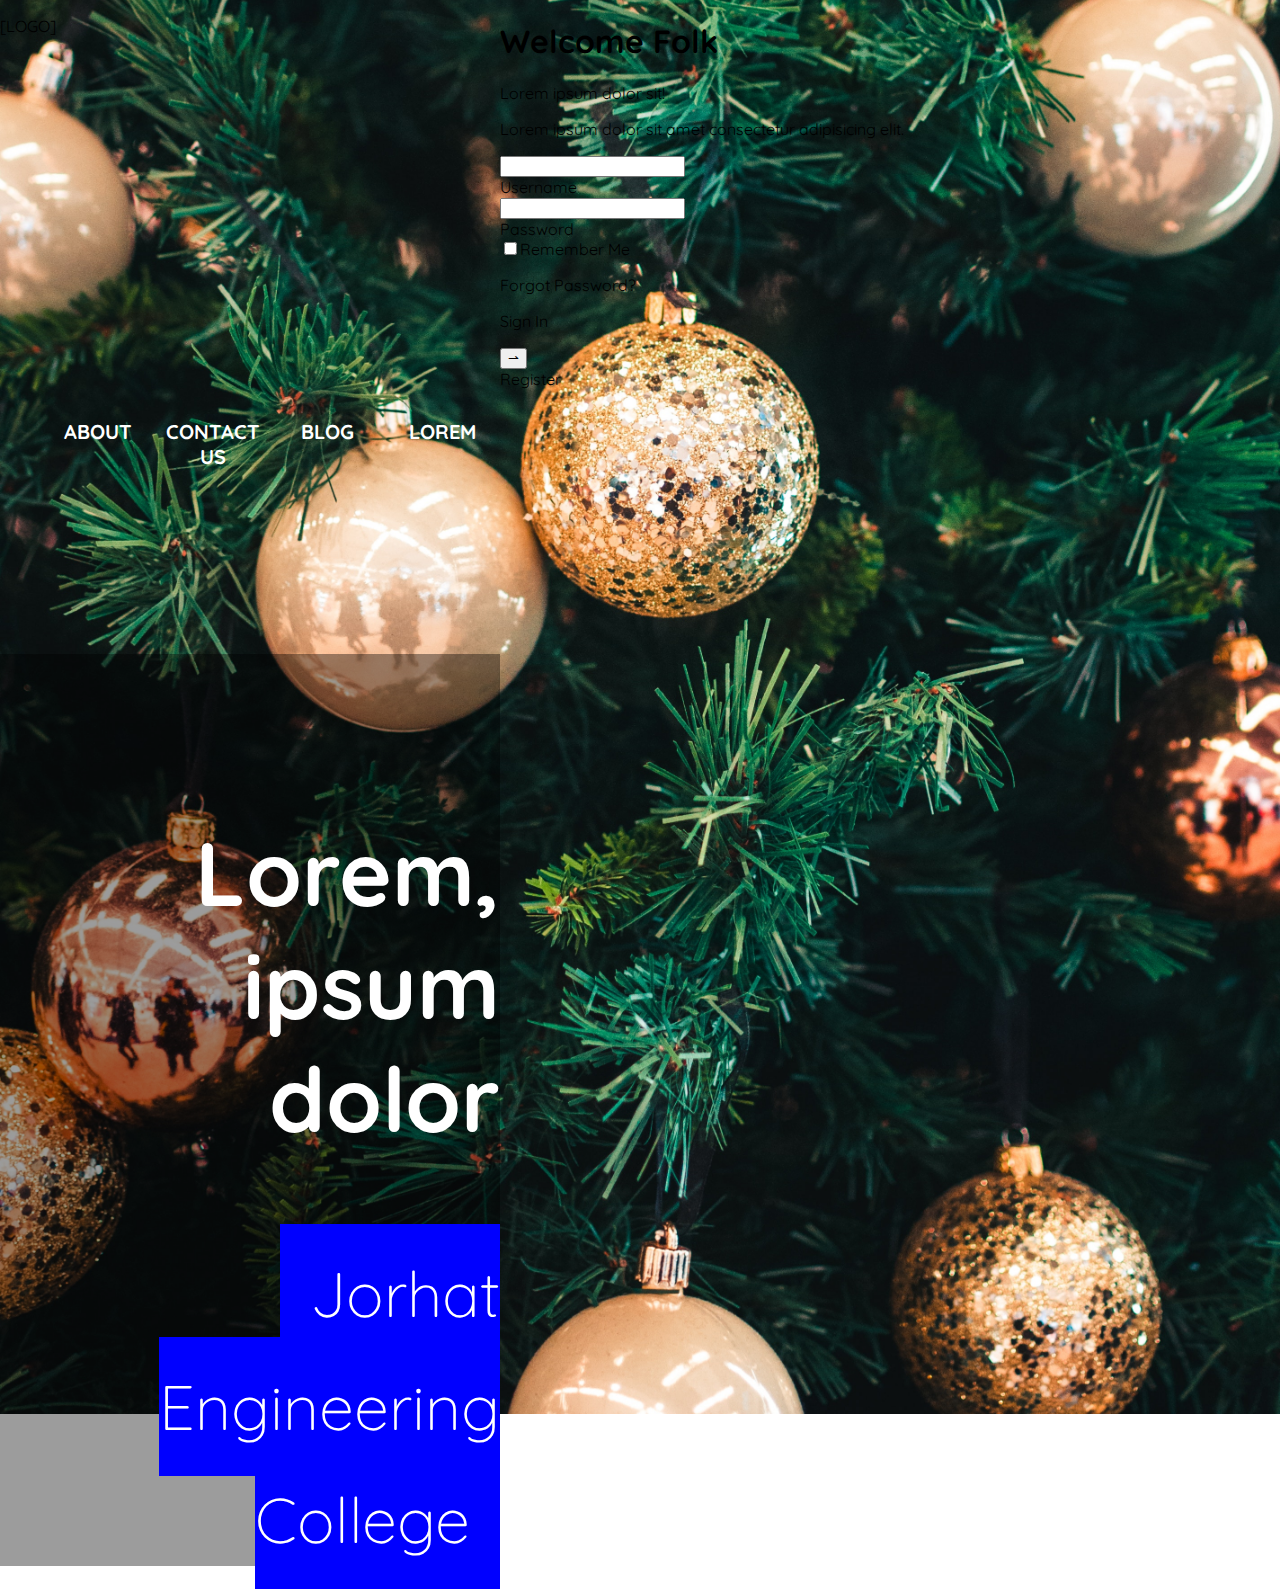
<file: index.html>
<!DOCTYPE html>
<html lang="en">

<head>
    <meta charset="UTF-8">
    <meta name="viewport" content="width=device-width, initial-scale=1.0">
    <meta http-equiv="X-UA-Compatible" content="ie=edge">
    <link rel="stylesheet" href="./assets/style.css">
    <title>Document</title>
</head>

<body class="cover-in">
    <!-- main container -->
    <div class="wrapper">
        <div class="logo">
            <p>[LOGO]</p>
        </div>
        <!-- login form block -->
        <div class="main fade-in">
            <!-- from welcome to the buttons -->
            <div class="form-area">

                <div class="welcome">

                    <h1> <span class="first">Welcome </span>Folk</h1>
                    <p class="description">Lorem ipsum dolor sit!</p>
                    <p>Lorem ipsum dolor sit amet consectetur adipisicing elit.</p>

                </div>

                <div class="real-form">

                    <!-- <h2>LOGIN</h2> -->

                    <!-- html form starts here -->
                    <form name="login" action="" method="" target="">
                        
                        <!-- animated input box -->
                        <div class="group top">
                            <input class="text-area" type="text" name="username" required>
                            <div class="line"></div>
                            <label>Username</label>
                        </div>

                        <!-- animated input box -->
                        <div class="group top bottom">
                            <input class="text-area" type="password" name="password" required>
                            <div class="line"></div>
                            <label>Password</label>
                        </div>

                        <!-- remember me and forgot password -->
                        <div class="block">
                            <div>
                                <input class="check" type="checkbox"><label>Remember Me</label>
                            </div>
                            <div>
                                <p><a href="#">Forgot Password?</a></p>
                            </div>
                        </div>

                        <!-- login and register button -->
                        <div class="buttons">
                            <div class="sign">
                                <p>Sign In</p>
                                <input class="submitbutton" type="submit" value="&#8640;"">
                            </div>
                            <div class="different">
                                <a href="register.html">Register</a>
                             </div>
                        </div>

                    </form>
                    <!-- html form ends here -->

                </div> <!-- loginform ends here -->

            </div> <!-- loginarea ends here -->

        </div> <!-- login ends here -->

        <!-- right block: contains nav bar and headlines -->
        <div class="show">

            <nav class="fade-in"> <!-- fade-in for animation -->
                <ul>
                    <li><a href="#">ABOUT</a></li>
                    <li><a href="#">CONTACT US</a href="#"></li>
                    <li><a href="#">BLOG</a href="#"></li>
                    <li><a href="#">LOREM</a href="#"></li>
                </ul>
            </nav>
            <!--[class:new] headline: social platform for JEC -->
            <div class="new fade-in"> <!-- fade-in for animation -->
                <p class="fade-in">Lorem, ipsum dolor</p>
                <span>Jorhat Engineering College</span>
            </div>

        </div> <!-- show ends here -->

    </div> <!-- wrapper ends here -->

</body>

</html>
</file>
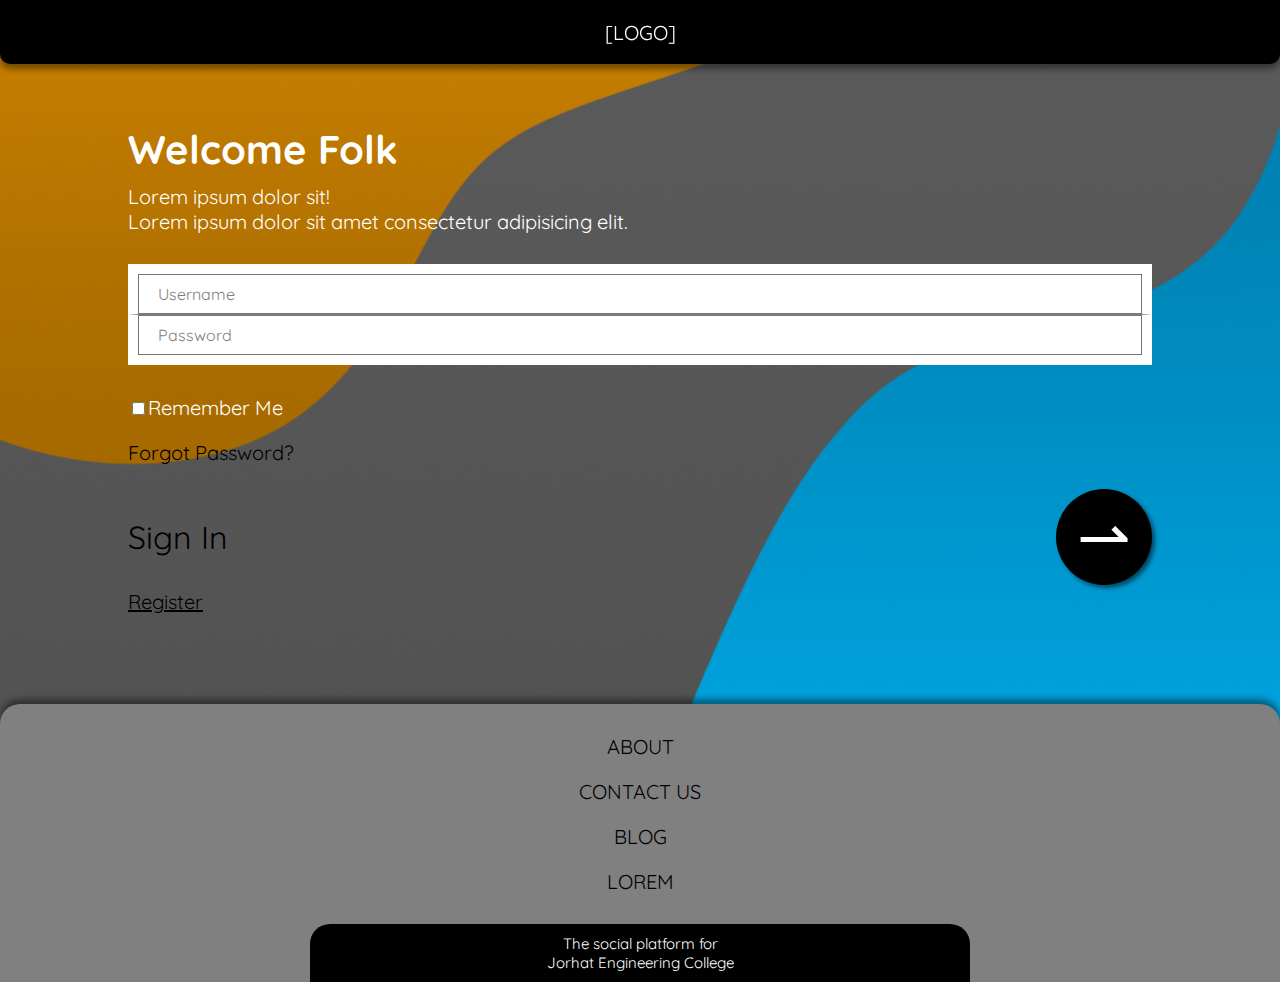
<file: landing/index.html>
<!DOCTYPE html>
<html lang="en">

<head>
    <meta charset="UTF-8">
    <meta name="viewport" content="width=device-width, initial-scale=1.0">
    <meta http-equiv="X-UA-Compatible" content="ie=edge">
    <link rel="stylesheet" href="./assets/style.css">
    <title>Document</title>
</head>

<body class="cover-in">
    <!-- main container -->
    <div class="wrapper">
        <div class="logo">
            <p>[LOGO]</p>
        </div>
        <!-- login form block -->
        <div class="main fade-in">
            <!-- from welcome to the buttons -->
            <div class="form-area">

                <div class="welcome">

                    <h1> <span class="first">Welcome </span>Folk</h1>
                    <p class="description">Lorem ipsum dolor sit!</p>
                    <p>Lorem ipsum dolor sit amet consectetur adipisicing elit.</p>

                </div>

                <div class="real-form">

                    <!-- <h2>LOGIN</h2> -->

                    <!-- html form starts here -->
                    <form name="login" action="" method="" target="">
                        
                        <!-- animated input box -->
                        <div class="group top">
                            <input class="userandpass" type="text" name="username" required>
                            <div class="line"></div>
                            <label>Username</label>
                        </div>

                        <!-- animated input box -->
                        <div class="group bottom">
                            <input class="userandpass" type="password" name="password" required>
                            <div class="line"></div>
                            <label>Password</label>
                        </div>

                        <!-- remember me and forgot password -->
                        <div class="block">
                            <div>
                                <input class="check" type="checkbox"><label>Remember Me</label>
                            </div>
                            <div>
                                <p><a href="#">Forgot Password?</a></p>
                            </div>
                        </div>

                        <!-- login and register button -->
                        <div class="buttons">
                            <div class="sign">
                                <p>Sign In</p>
                                <input class="submitbutton" type="submit" value="&#8640;"">
                            </div>
                            <div class="different">
                                <a href="register.html">Register</a>
                             </div>
                        </div>

                    </form>
                    <!-- html form ends here -->

                </div> <!-- loginform ends here -->

            </div> <!-- loginarea ends here -->

        </div> <!-- login ends here -->

        <!-- right block: contains nav bar and headlines -->
        <div class="show">

            <nav class="fade-in"> <!-- fade-in for animation -->
                <ul>
                    <li><a href="#">ABOUT</a></li>
                    <li><a href="#">CONTACT US</a href="#"></li>
                    <li><a href="#">BLOG</a href="#"></li>
                    <li><a href="#">LOREM</a href="#"></li>
                </ul>
            </nav>
            <!--[class:new] headline: social platform for JEC -->
            <div class="new fade-in"> <!-- fade-in for animation -->
                <p class="fade-in">The social platform for</p>
                <span>Jorhat Engineering College</span>
            </div>

        </div> <!-- show ends here -->

    </div> <!-- wrapper ends here -->

</body>

</html>
</file>
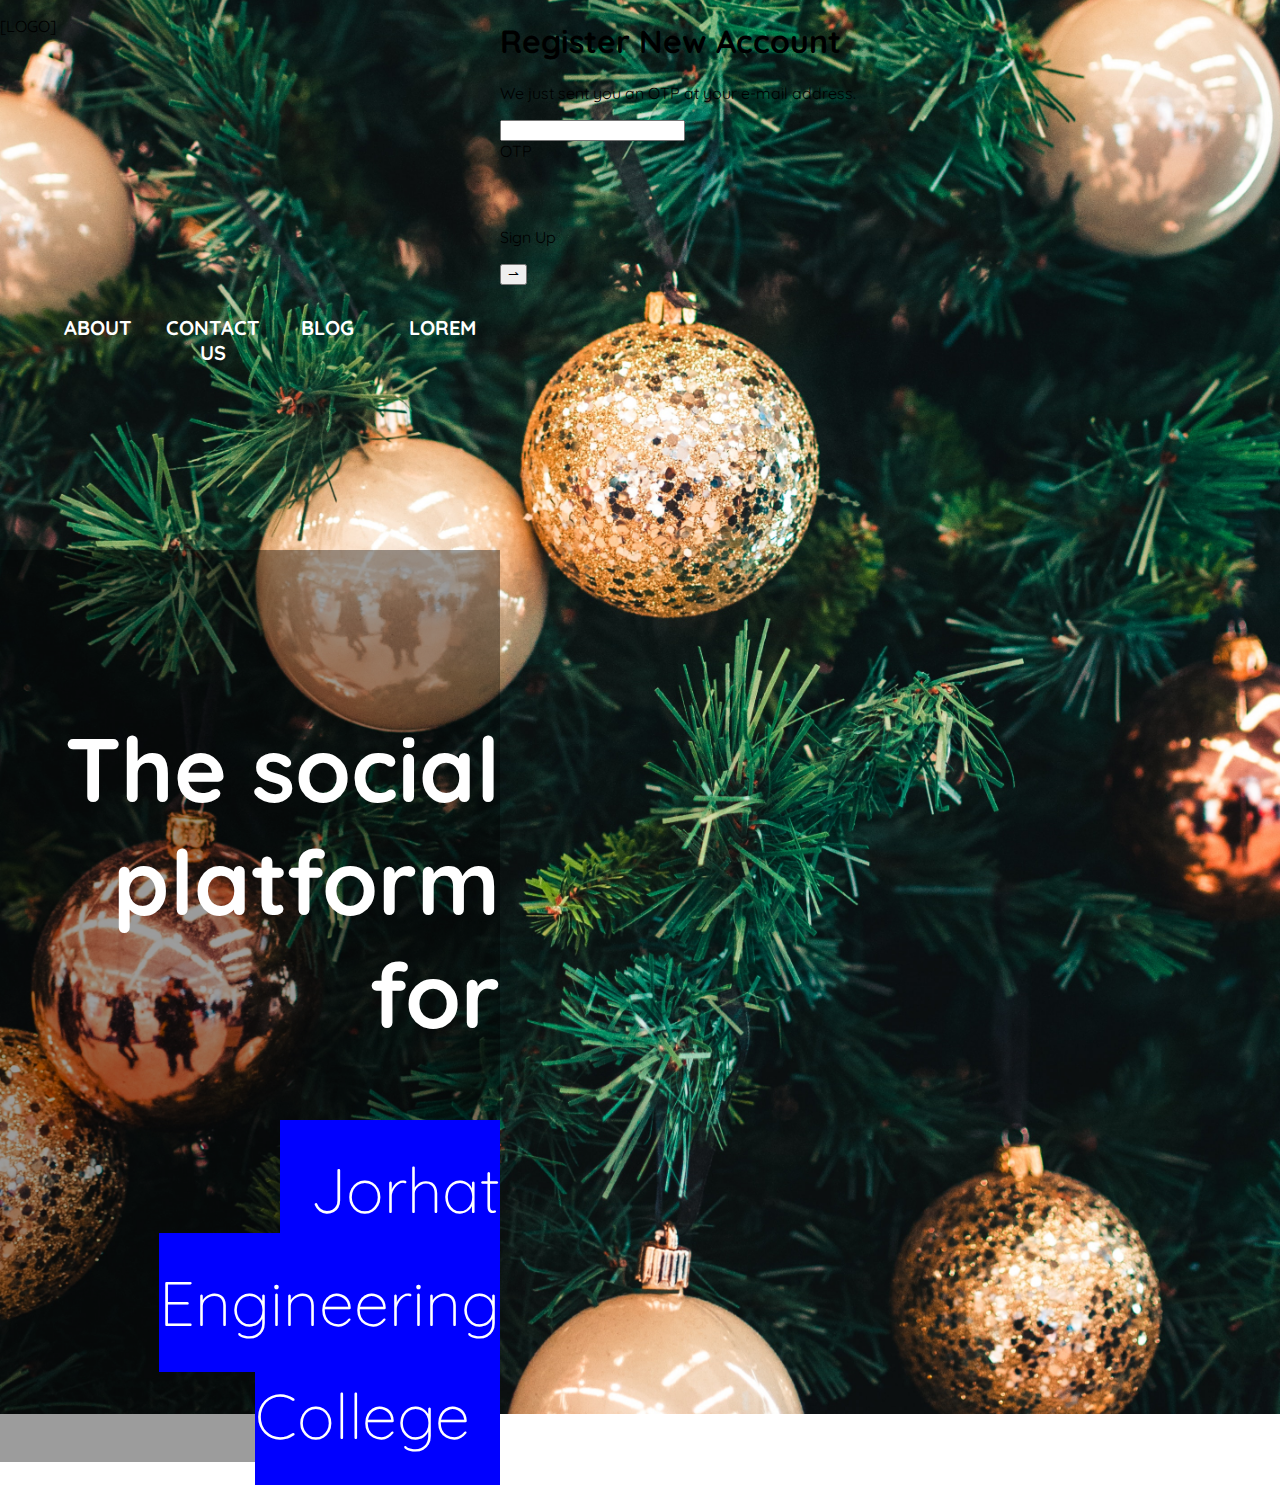
<file: otp.html>
<!DOCTYPE html>
<html lang="en">

<head>
    <meta charset="UTF-8">
    <meta name="viewport" content="width=device-width, initial-scale=1.0">
    <meta http-equiv="X-UA-Compatible" content="ie=edge">
    <link rel="stylesheet" href="./assets/style.css">
    <title>Document</title>
</head>

<body class="cover-up">
    <!-- main container -->
    <div class="wrapper">
        <div class="logo">
            <p>[LOGO]</p>
        </div>
        <!-- login form block -->
        <div class="main fade-in">
            <!-- from welcome to the buttons -->
            <div class="form-area">

                <div class="welcome">

                    <h1> <span class="first">Register </span>New Account</h1>
                    <p class="description">We just sent you an OTP at your e-mail address.</p>

                </div>

                <div class="real-form">

                    <!-- <h2>LOGIN</h2> -->

                    <!-- html form starts here -->
                    <form name="otp" action="" method="" target="">
                        
                        <!-- animated input box -->
                        <div class="group top bottom">
                            <input class="text-area" type="text" name="otp" required>
                            <div class="line"></div>
                            <label>OTP</label>
                        </div>

                        <div style="height: 50px;">
                        </div>

                        <!-- login and register button -->
                        <div class="buttons">
                            <div class="sign">
                                <p>Sign Up</p>
                                <input class="submitbutton" type="submit" value="&#8640;">
                            </div>
                        </div>

                    </form>
                    <!-- html form ends here -->

                </div> <!-- loginform ends here -->

            </div> <!-- loginarea ends here -->

        </div> <!-- login ends here -->

        <!-- right block: contains nav bar and headlines -->
        <div class="show">

            <nav class="fade-in"> <!-- fade-in for animation -->
                <ul>
                    <li><a href="#">ABOUT</a></li>
                    <li><a href="#">CONTACT US</a href="#"></li>
                    <li><a href="#">BLOG</a href="#"></li>
                    <li><a href="#">LOREM</a href="#"></li>
                </ul>
            </nav>
            <!--[class:new] headline: social platform for JEC -->
            <div class="new fade-in"> <!-- fade-in for animation -->
                <p class="fade-in">The social platform for</p>
                <span>Jorhat Engineering College</span>
            </div>

        </div> <!-- show ends here -->

    </div> <!-- wrapper ends here -->

</body>

</html>
</file>
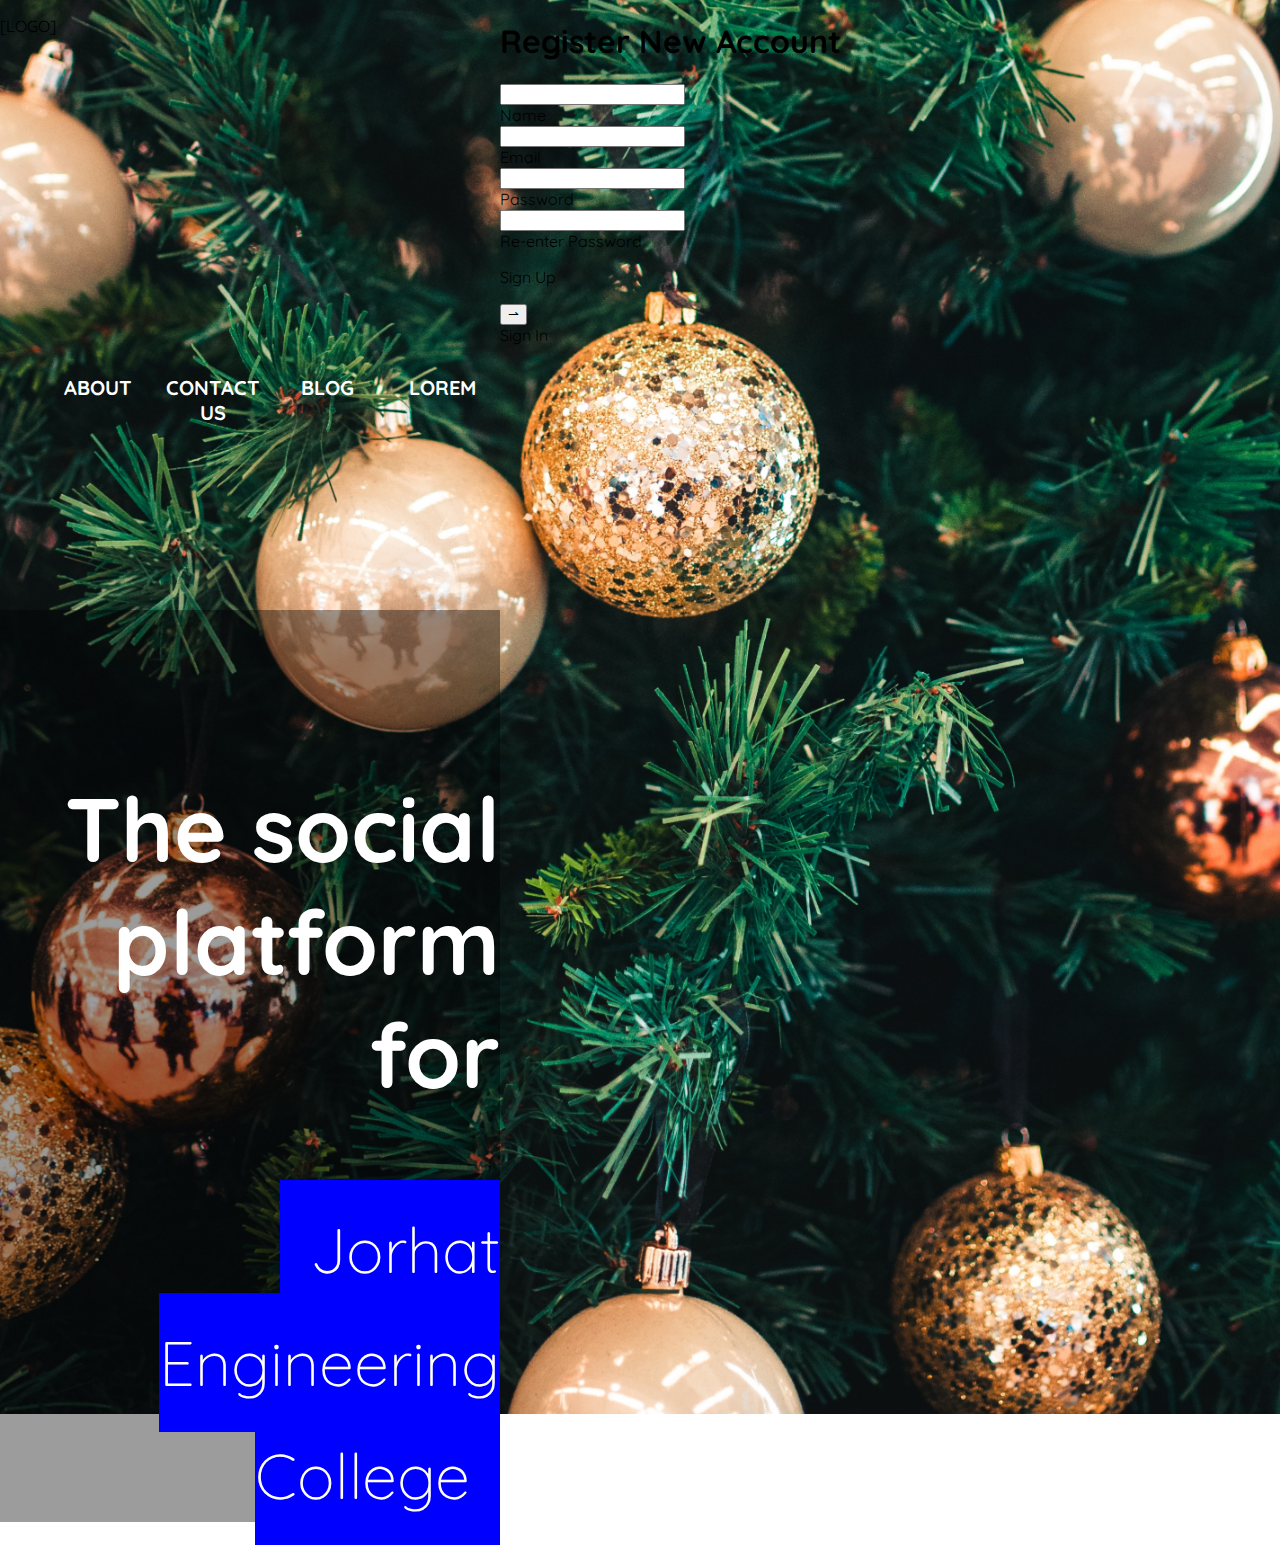
<file: register.html>
<!DOCTYPE html>
<html lang="en">

<head>
    <meta charset="UTF-8">
    <meta name="viewport" content="width=device-width, initial-scale=1.0">
    <meta http-equiv="X-UA-Compatible" content="ie=edge">
    <link rel="stylesheet" href="./assets/style.css">
    <title>Document</title>
</head>

<body class="cover-up">
    <!-- main container -->
    <div class="wrapper">
        <div class="logo">
            <p>[LOGO]</p>
        </div>
        <!-- login form block -->
        <div class="main fade-in">
            <!-- from welcome to the buttons -->
            <div class="form-area">

                <div class="welcome">

                    <h1> <span class="first">Register </span>New Account</h1>

                </div>

                <div class="real-form">

                    <!-- <h2>LOGIN</h2> -->

                    <!-- html form starts here -->
                    <form name="register" action="" method="" target="">
                        
                        <!-- animated input box -->
                        <div class="group top">
                            <input class="text-area" type="text" name="name" required>
                            <div class="line"></div>
                            <label>Name</label>
                        </div>

                        <!-- animated input box -->
                        <div class="group top">
                            <input class="text-area" type="text" name="Email" required>
                            <div class="line"></div>
                            <label>Email</label>
                        </div>

                         <!-- animated input box -->
                         <div class="group top">
                            <input class="text-area" type="password" name="password" required autocomplete="off">
                            <div class="line"></div>
                            <label>Password</label>
                        </div>

                         <!-- animated input box -->
                         <div class="group top bottom bottom-up-only">
                            <input class="text-area" type="password" name="password" required autocomplete="off">
                            <div class="line"></div>
                            <label>Re-enter Password</label>
                        </div>

                        <!-- login and register button -->
                        <div class="buttons">
                            <div class="sign">
                                <p>Sign Up</p>
                                <input class="submitbutton" type="submit" value="&#8640;" onclick="window.location='otp.html';">
                            </div>
                            <div class="diffenrent">
                                <a href="index.html">Sign In</a>
                            </div>
                        </div>

                    </form>
                    <!-- html form ends here -->

                </div> <!-- loginform ends here -->

            </div> <!-- loginarea ends here -->

        </div> <!-- login ends here -->

        <!-- right block: contains nav bar and headlines -->
        <div class="show">

            <nav class="fade-in"> <!-- fade-in for animation -->
                <ul>
                    <li><a href="#">ABOUT</a></li>
                    <li><a href="#">CONTACT US</a href="#"></li>
                    <li><a href="#">BLOG</a href="#"></li>
                    <li><a href="#">LOREM</a href="#"></li>
                </ul>
            </nav>
            <!--[class:new] headline: social platform for JEC -->
            <div class="new fade-in"> <!-- fade-in for animation -->
                <p class="fade-in">The social platform for</p>
                <span>Jorhat Engineering College</span>
            </div>

        </div> <!-- show ends here -->

    </div> <!-- wrapper ends here -->

</body>

</html>
</file>
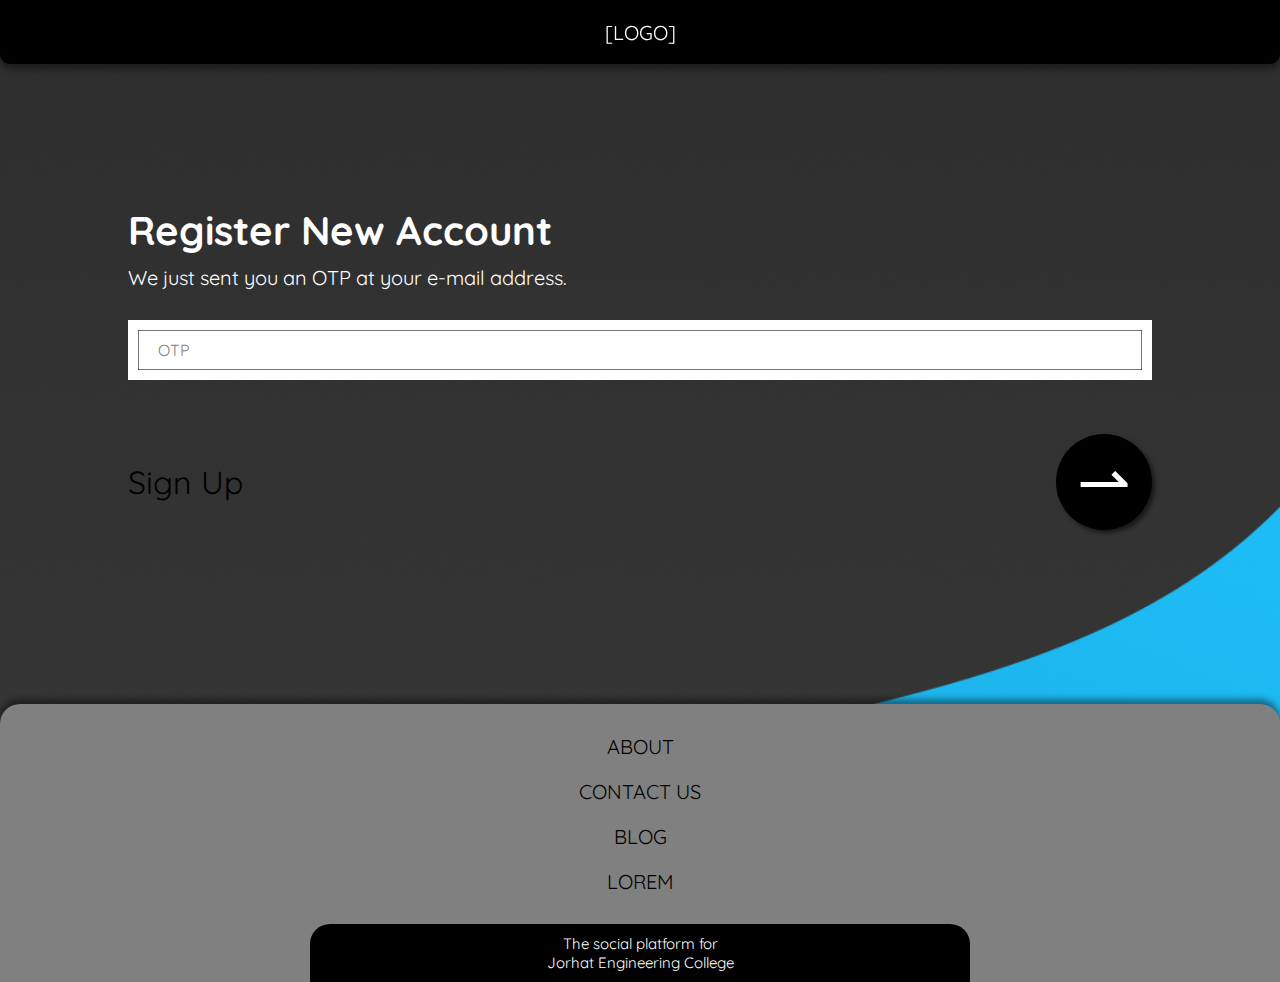
<file: landing/otp.html>
<!DOCTYPE html>
<html lang="en">

<head>
    <meta charset="UTF-8">
    <meta name="viewport" content="width=device-width, initial-scale=1.0">
    <meta http-equiv="X-UA-Compatible" content="ie=edge">
    <link rel="stylesheet" href="./assets/style.css">
    <title>Document</title>
</head>

<body class="cover-up">
    <!-- main container -->
    <div class="wrapper">
        <div class="logo">
            <p>[LOGO]</p>
        </div>
        <!-- login form block -->
        <div class="main fade-in">
            <!-- from welcome to the buttons -->
            <div class="form-area">

                <div class="welcome">

                    <h1> <span class="first">Register </span>New Account</h1>
                    <p class="description">We just sent you an OTP at your e-mail address.</p>

                </div>

                <div class="real-form">

                    <!-- <h2>LOGIN</h2> -->

                    <!-- html form starts here -->
                    <form name="login" action="" method="" target="">
                        
                        <!-- animated input box -->
                        <div class="group top bottom">
                            <input class="userandpass" type="text" name="otp" required>
                            <div class="line"></div>
                            <label>OTP</label>
                        </div>

                        <div style="height: 50px;">
                        </div>

                        <!-- login and register button -->
                        <div class="buttons">
                            <div class="sign">
                                <p>Sign Up</p>
                                <input class="submitbutton" type="submit" value="&#8640;">
                            </div>
                        </div>

                    </form>
                    <!-- html form ends here -->

                </div> <!-- loginform ends here -->

            </div> <!-- loginarea ends here -->

        </div> <!-- login ends here -->

        <!-- right block: contains nav bar and headlines -->
        <div class="show">

            <nav class="fade-in"> <!-- fade-in for animation -->
                <ul>
                    <li><a href="#">ABOUT</a></li>
                    <li><a href="#">CONTACT US</a href="#"></li>
                    <li><a href="#">BLOG</a href="#"></li>
                    <li><a href="#">LOREM</a href="#"></li>
                </ul>
            </nav>
            <!--[class:new] headline: social platform for JEC -->
            <div class="new fade-in"> <!-- fade-in for animation -->
                <p class="fade-in">The social platform for</p>
                <span>Jorhat Engineering College</span>
            </div>

        </div> <!-- show ends here -->

    </div> <!-- wrapper ends here -->

</body>

</html>
</file>
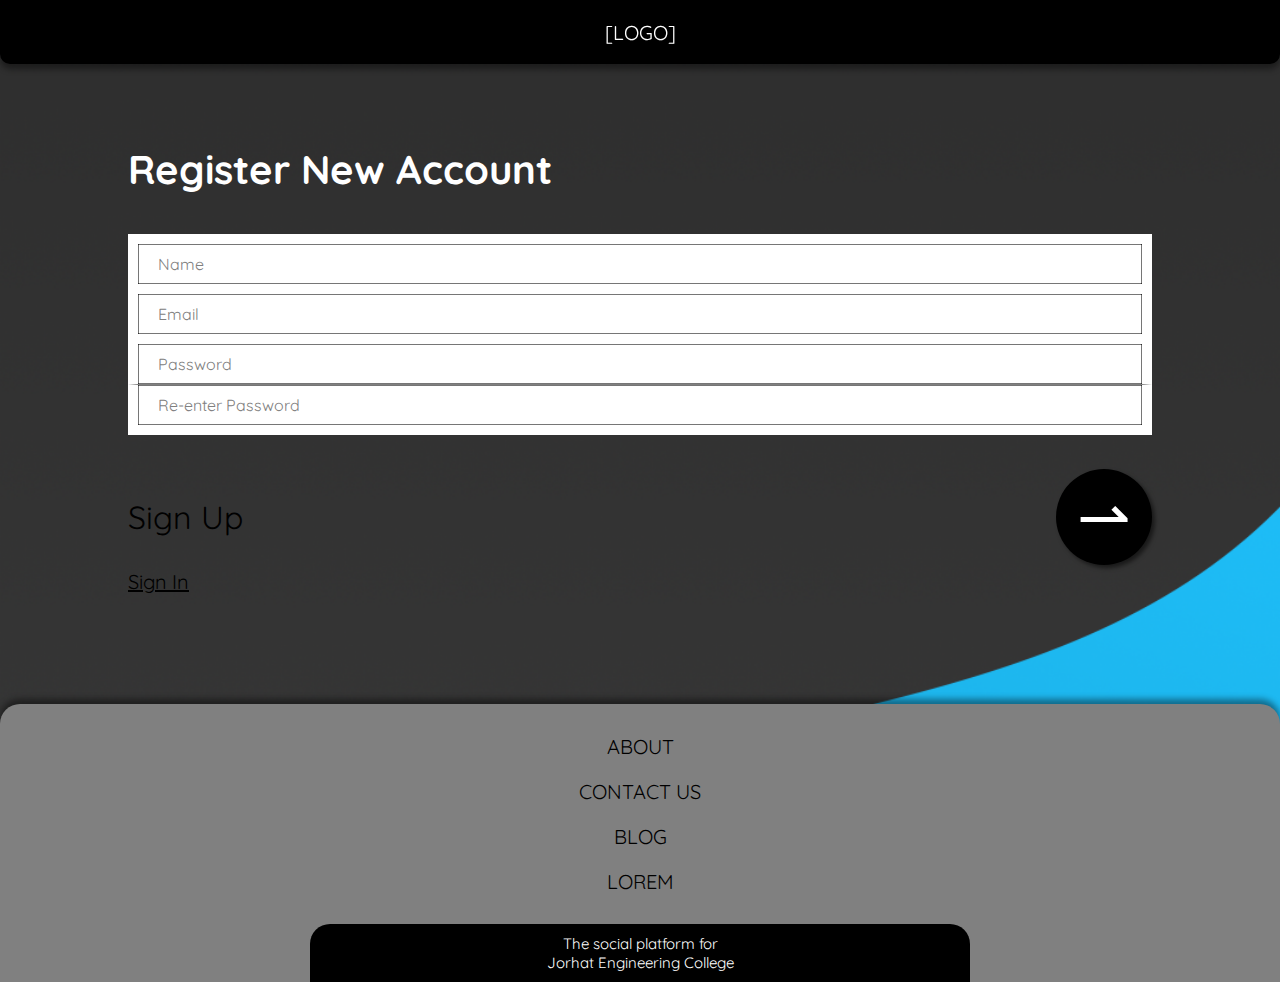
<file: landing/register.html>
<!DOCTYPE html>
<html lang="en">

<head>
    <meta charset="UTF-8">
    <meta name="viewport" content="width=device-width, initial-scale=1.0">
    <meta http-equiv="X-UA-Compatible" content="ie=edge">
    <link rel="stylesheet" href="./assets/style.css">
    <title>Document</title>
</head>

<body class="cover-up">
    <!-- main container -->
    <div class="wrapper">
        <div class="logo">
            <p>[LOGO]</p>
        </div>
        <!-- login form block -->
        <div class="main fade-in">
            <!-- from welcome to the buttons -->
            <div class="form-area">

                <div class="welcome">

                    <h1> <span class="first">Register </span>New Account</h1>

                </div>

                <div class="real-form">

                    <!-- <h2>LOGIN</h2> -->

                    <!-- html form starts here -->
                    <form name="login" action="" method="" target="">
                        
                        <!-- animated input box -->
                        <div class="group top">
                            <input class="userandpass" type="text" name="username" required>
                            <div class="line"></div>
                            <label>Name</label>
                        </div>

                        <!-- animated input box -->
                        <div class="group top">
                            <input class="userandpass" type="password" name="password" required>
                            <div class="line"></div>
                            <label>Email</label>
                        </div>

                         <!-- animated input box -->
                         <div class="group top">
                            <input class="userandpass" type="password" name="password" required>
                            <div class="line"></div>
                            <label>Password</label>
                        </div>

                         <!-- animated input box -->
                         <div class="group bottom bottom-up-only">
                            <input class="userandpass" type="password" name="password" required>
                            <div class="line"></div>
                            <label>Re-enter Password</label>
                        </div>

                        <!-- login and register button -->
                        <div class="buttons">
                            <div class="sign">
                                <p>Sign Up</p>
                                <input class="submitbutton" type="submit" value="&#8640;" onclick="window.location='otp.html';">
                            </div>
                            <div class="diffenrent">
                                <a href="index.html">Sign In</a>
                            </div>
                        </div>

                    </form>
                    <!-- html form ends here -->

                </div> <!-- loginform ends here -->

            </div> <!-- loginarea ends here -->

        </div> <!-- login ends here -->

        <!-- right block: contains nav bar and headlines -->
        <div class="show">

            <nav class="fade-in"> <!-- fade-in for animation -->
                <ul>
                    <li><a href="#">ABOUT</a></li>
                    <li><a href="#">CONTACT US</a href="#"></li>
                    <li><a href="#">BLOG</a href="#"></li>
                    <li><a href="#">LOREM</a href="#"></li>
                </ul>
            </nav>
            <!--[class:new] headline: social platform for JEC -->
            <div class="new fade-in"> <!-- fade-in for animation -->
                <p class="fade-in">The social platform for</p>
                <span>Jorhat Engineering College</span>
            </div>

        </div> <!-- show ends here -->

    </div> <!-- wrapper ends here -->

</body>

</html>
</file>
<file: assets/style.css>
@import url("https://fonts.googleapis.com/css?family=Quicksand&display=swap");
html,
body {
  margin: 0;
  padding: 0;
  background: #888888;
  background: url(./img/cover.jpg);
  background-size: cover;
  background-position: center;
  background-repeat: no-repeat;
  background-size: cover;
  height: 100vh;
  font-family: "Quicksand", sans-serif;
}

.check {
  border: none;
}

a {
  color: black;
  text-decoration: none;
}

div {
  border: 0px solid violet;
}

.wrapper {
  display: -ms-grid;
  display: grid;
  -ms-grid-columns: 500px auto;
      grid-template-columns: 500px auto;
  height: 100vh;
  width: 100vw;
}

.login {
  padding: 50px;
  background-color: white;
  -webkit-box-shadow: 8px 8px 10px 0 rgba(0, 0, 0, 0.315);
          box-shadow: 8px 8px 10px 0 rgba(0, 0, 0, 0.315);
}

.login a:hover {
  opacity: 0.7;
}

.login h1 {
  font-family: "Quicksand", sans-serif;
}

.login h1 .first {
  color: #959595;
}

.login p {
  color: #959595;
  font-family: "Quicksand", sans-serif;
  width: 500px;
}

.login h2 {
  font-family: "Quicksand", sans-serif;
}

.login .loginform {
  display: -webkit-box;
  display: -ms-flexbox;
  display: flex;
  -webkit-box-orient: vertical;
  -webkit-box-direction: normal;
      -ms-flex-direction: column;
          flex-direction: column;
}

.login .loginform .group {
  display: -webkit-box;
  display: -ms-flexbox;
  display: flex;
  position: relative;
  border: 1px solid grey;
  height: 40px;
  width: 25em;
}

.login .loginform .group .line {
  height: 40px;
  width: 0px;
  position: absolute;
  border-left: solid blue;
  background-color: blue;
  opacity: 0;
}

.login .loginform .group .userandpass {
  padding: 5px;
  padding-left: 20px;
  left: 50px;
  outline: none;
  border: none;
  width: 30em;
}

.login .loginform .group .userandpass:focus {
  outline: none;
  border: none;
}

.login .loginform .group label {
  background-color: white;
  cursor: text;
  position: absolute;
  pointer-events: none;
  top: 10px;
  left: 20px;
  -webkit-transition: all 0.2s linear;
  transition: all 0.2s linear;
  font-size: 16px;
  color: #959595;
  width: 75px;
  text-align: center;
}

.login .loginform .group .userandpass:focus ~ label, .login .loginform .group .userandpass:valid ~ label {
  top: -8px;
  font-size: 13px;
  color: blue;
  -webkit-transition: all 0.1s linear;
  transition: all 0.1s linear;
  background-color: white;
}

.login .loginform .group .userandpass:focus ~ .line, .login .loginform .group .userandpass:valid ~ .line {
  -webkit-transition: all 0.1s linear;
  transition: all 0.1s linear;
  width: 10px;
  opacity: 1;
  background-color: white;
}

.login .loginform .top {
  border-bottom: none;
}

.login .loginform .block {
  margin-top: 20px;
  display: -webkit-box;
  display: -ms-flexbox;
  display: flex;
  -webkit-box-pack: justify;
      -ms-flex-pack: justify;
          justify-content: space-between;
  -ms-flex-wrap: wrap;
      flex-wrap: wrap;
  width: 25em;
}

.login .loginform .buttons {
  margin-top: 20px;
  display: -webkit-box;
  display: -ms-flexbox;
  display: flex;
  -ms-flex-wrap: wrap;
      flex-wrap: wrap;
}

.login .loginform .submitbutton {
  cursor: pointer;
  outline: none;
  color: white;
  padding: 10px;
  margin: 10px;
  width: 8em;
  background-color: black;
  border: 1px solid grey;
  border-radius: 4px;
  -webkit-transition: all 0.2s linear;
  transition: all 0.2s linear;
  -webkit-transition: -webkit-transform 85ms linear;
  transition: -webkit-transform 85ms linear;
  transition: transform 85ms linear;
  transition: transform 85ms linear, -webkit-transform 85ms linear;
}

.login .loginform .submitbutton:active {
  -webkit-transform: scale(0.9);
          transform: scale(0.9);
}

.login .loginform .signin, .login .loginform .signup {
  margin-left: 0px;
}

.login .loginform .buttons .signin:hover {
  background-color: #3a3a3a;
}

.login .loginform .buttons .signup {
  background-color: white;
  color: #3a3a3a;
}

.show {
  height: 100vh;
  display: -webkit-box;
  display: -ms-flexbox;
  display: flex;
  -webkit-box-orient: vertical;
  -webkit-box-direction: normal;
      -ms-flex-direction: column;
          flex-direction: column;
  justify-items: center;
}

.show nav {
  font-weight: bolder;
  font-size: 20px;
}

.show nav ul {
  list-style: none;
  display: -ms-grid;
  display: grid;
  -ms-grid-columns: 1fr 1fr 1fr 1fr;
      grid-template-columns: 1fr 1fr 1fr 1fr;
}

.show nav ul li {
  text-align: center;
  padding: 10px;
  height: 25px;
  border-radius: 20px;
  cursor: pointer;
}

.show nav ul li a {
  color: white;
}

.show nav ul li:hover {
  -webkit-transition: all 0.15s 0.05s ease-in-out;
  transition: all 0.15s 0.05s ease-in-out;
  background-color: rgba(255, 255, 255, 0.589);
}

.show nav ul li:hover a {
  color: black;
}

.show .new {
  background-color: rgba(0, 0, 0, 0.39);
  color: white;
  font-size: 10vh;
  font-weight: 700;
  text-align: right;
  margin-top: 20vh;
}

.show .new span {
  font-size: 7vh;
  font-weight: 200;
  background-color: blue;
  padding: 30px;
}

.show .new p {
  margin-bottom: 0px;
  padding-top: 8vh;
  padding-bottom: 8vh;
}

.register {
  visibility: hidden;
}

@media only screen and (max-width: 950px) {
  .show nav ul {
    -ms-grid-columns: 1fr 1fr;
        grid-template-columns: 1fr 1fr;
  }
  .show .new {
    font-size: 25px;
  }
  .show .new span {
    font-size: 17px;
    font-weight: 200;
    background-color: blue;
    padding: 10px;
  }
  .show .new p {
    margin-bottom: 0px;
    padding-top: 8vh;
    padding-bottom: 1vh;
  }
}

@media only screen and (max-width: 750px) {
  .show nav ul {
    -ms-grid-columns: 1fr;
        grid-template-columns: 1fr;
  }
}

@media only screen and (max-width: 700px) {
  .wrapper {
    -ms-grid-columns: 1fr;
        grid-template-columns: 1fr;
  }
  .show {
    width: 100vw;
    background: url(./img/cover.jpg);
  }
  .show nav ul {
    -ms-grid-columns: 1fr;
        grid-template-columns: 1fr;
  }
  .new {
    visibility: hidden;
  }
}

.fade-in {
  -webkit-animation: fade 1s ease-in-out 0s forwards;
          animation: fade 1s ease-in-out 0s forwards;
}

@-webkit-keyframes fade {
  0% {
    opacity: 0;
    -webkit-transform: translateY(20px);
            transform: translateY(20px);
  }
  100% {
    opacity: 1;
  }
}

@keyframes fade {
  0% {
    opacity: 0;
    -webkit-transform: translateY(20px);
            transform: translateY(20px);
  }
  100% {
    opacity: 1;
  }
}
/*# sourceMappingURL=style.css.map */
</file>
<file: landing/assets/style.css>
@import url("https://fonts.googleapis.com/css?family=Quicksand&display=swap");
body {
  margin: 0;
  padding: 0;
  width: 100vw;
  font-family: 'Quicksand', sans-serif;
  font-size: 20px;
}

a {
  text-decoration: none;
  color: black;
}

a:hover {
  opacity: 0.5;
}

.wrapper {
  display: -ms-grid;
  display: grid;
  -ms-grid-columns: 1fr;
      grid-template-columns: 1fr;
}

.logo {
  height: 4rem;
  width: 100vw;
  background-color: black;
  color: white;
  display: -webkit-box;
  display: -ms-flexbox;
  display: flex;
  -webkit-box-pack: center;
      -ms-flex-pack: center;
          justify-content: center;
  -webkit-box-align: center;
      -ms-flex-align: center;
          align-items: center;
  position: -webkit-sticky;
  position: sticky;
  top: 0;
  z-index: 2;
  border-radius: 0 0 10px 10px;
  -webkit-box-shadow: 0px 5px 6px rgba(0, 0, 0, 0.418);
          box-shadow: 0px 5px 6px rgba(0, 0, 0, 0.418);
}

.main {
  width: 100vw;
  height: 40rem;
  display: -webkit-box;
  display: -ms-flexbox;
  display: flex;
  -webkit-box-pack: center;
      -ms-flex-pack: center;
          justify-content: center;
  -webkit-box-align: center;
      -ms-flex-align: center;
          align-items: center;
}

.form-area {
  padding-top: 5vh;
  padding-bottom: 5vh;
}

.cover-up {
  background-image: url(./img/cover-up.png);
  background-size: cover;
  background-position: 0 -20vh;
  background-repeat: no-repeat;
}

.cover-in {
  background-image: url(./img/cover-in.png);
  background-size: cover;
  background-position: 0 -10vh;
  background-repeat: no-repeat;
}

.welcome {
  margin: auto;
  width: 80vw;
  display: -webkit-box;
  display: -ms-flexbox;
  display: flex;
  -webkit-box-orient: vertical;
  -webkit-box-direction: normal;
      -ms-flex-direction: column;
          flex-direction: column;
}

.welcome * {
  padding: 0;
  margin: 0;
}

.welcome h1 {
  margin-bottom: 10px;
  color: white;
}

.welcome h1 span {
  color: white;
}

.welcome p {
  color: white;
}

.real-form {
  margin: 20px auto;
  padding: 10px;
  width: 80vw;
  display: -webkit-box;
  display: -ms-flexbox;
  display: flex;
  -webkit-box-orient: vertical;
  -webkit-box-direction: normal;
      -ms-flex-direction: column;
          flex-direction: column;
}

.real-form .group {
  display: -ms-grid;
  display: grid;
  position: relative;
  border: 1px solid grey;
  height: 40px;
}

.real-form .group .line {
  height: 40px;
  width: 0px;
  position: absolute;
  border-left: solid blue;
  opacity: 0;
}

.real-form .group .text-area {
  padding: 5px;
  padding-left: 20px;
  left: 50px;
  outline: none;
  border: none;
}

.real-form .group .text-area:focus {
  outline: none;
  border: none;
}

.real-form .group label {
  background-color: white;
  cursor: text;
  position: absolute;
  pointer-events: none;
  top: 10px;
  left: 20px;
  -webkit-transition: all 0.2s linear;
  transition: all 0.2s linear;
  font-size: 16px;
  color: gray;
}

.real-form .group .text-area:focus ~ label, .real-form .group .text-area:valid ~ label {
  top: -8px;
  font-size: 13px;
  color: blue;
  -webkit-transition: all 0.1s linear;
  transition: all 0.1s linear;
  background-color: white;
}

.real-form .group .text-area:focus ~ .line, .real-form .group .text-area:valid ~ .line {
  -webkit-transition: all 0.2s linear;
  transition: all 0.2s linear;
  width: 10px;
  opacity: 1;
  background-color: white;
}

.real-form .top {
  border-bottom: none;
  border-top: 10px solid white;
}

.real-form .group {
  border-left: 10px solid white;
  border-right: 10px solid white;
}

.real-form .bottom {
  border-bottom: 10px solid white;
}

.real-form .bottom-up-only {
  margin-bottom: 30px;
}

.real-form .block {
  margin-top: 30px;
  padding: 0;
  display: -webkit-box;
  display: -ms-flexbox;
  display: flex;
  -webkit-box-orient: vertical;
  -webkit-box-direction: normal;
      -ms-flex-direction: column;
          flex-direction: column;
  color: white;
}

.real-form .buttons {
  margin-top: 0px;
  display: -webkit-box;
  display: -ms-flexbox;
  display: flex;
  -webkit-box-orient: vertical;
  -webkit-box-direction: normal;
      -ms-flex-direction: column;
          flex-direction: column;
  -webkit-box-pack: justify;
      -ms-flex-pack: justify;
          justify-content: space-between;
}

.real-form .buttons .sign {
  display: -webkit-box;
  display: -ms-flexbox;
  display: flex;
  -webkit-box-orient: horizontal;
  -webkit-box-direction: normal;
      -ms-flex-direction: row;
          flex-direction: row;
  -webkit-box-align: center;
      -ms-flex-align: center;
          align-items: center;
  -webkit-box-pack: justify;
      -ms-flex-pack: justify;
          justify-content: space-between;
}

.real-form .buttons p {
  font-size: 2rem;
}

.real-form .buttons .submitbutton {
  padding: 10px;
  width: 6rem;
  height: 6rem;
  border: none;
  outline: none;
  border-radius: 3rem;
  background-color: black;
  display: -webkit-box;
  display: -ms-flexbox;
  display: flex;
  -webkit-box-orient: horizontal;
  -webkit-box-direction: normal;
      -ms-flex-direction: row;
          flex-direction: row;
  -webkit-box-pack: center;
      -ms-flex-pack: center;
          justify-content: center;
  -webkit-box-align: center;
      -ms-flex-align: center;
          align-items: center;
  font-size: 4rem;
  color: white;
  -webkit-transition: all 0.2s linear;
  transition: all 0.2s linear;
  -webkit-transition: -webkit-transform 85ms linear;
  transition: -webkit-transform 85ms linear;
  transition: transform 85ms linear;
  transition: transform 85ms linear, -webkit-transform 85ms linear;
  -webkit-box-shadow: 3px 3px 4px rgba(0, 0, 0, 0.52);
          box-shadow: 3px 3px 4px rgba(0, 0, 0, 0.52);
  cursor: pointer;
}

.real-form .buttons .submitbutton:active {
  -webkit-transform: scale(0.9);
          transform: scale(0.9);
  -webkit-box-shadow: 1px 1px 2px rgba(0, 0, 0, 0.52);
          box-shadow: 1px 1px 2px rgba(0, 0, 0, 0.52);
}

.real-form .buttons .submitbutton:focus {
  outline: none;
}

.real-form .buttons a {
  text-decoration: underline;
}

.real-form .buttons .submitbutton:hover {
  background-color: #3a3a3a;
}

.show {
  margin: auto;
  padding: 0;
  display: -webkit-box;
  display: -ms-flexbox;
  display: flex;
  -webkit-box-orient: vertical;
  -webkit-box-direction: normal;
      -ms-flex-direction: column;
          flex-direction: column;
  -webkit-box-align: center;
      -ms-flex-align: center;
          align-items: center;
  background-color: grey;
  border-radius: 20px 20px 0px 0px;
  -webkit-box-shadow: 0px -5px 6px rgba(0, 0, 0, 0.418);
          box-shadow: 0px -5px 6px rgba(0, 0, 0, 0.418);
  width: 100vw;
}

.show nav ul {
  list-style: none;
  display: -webkit-box;
  display: -ms-flexbox;
  display: flex;
  -webkit-box-orient: vertical;
  -webkit-box-direction: normal;
      -ms-flex-direction: column;
          flex-direction: column;
  -webkit-box-align: center;
      -ms-flex-align: center;
          align-items: center;
  padding: 0;
}

.show nav ul li {
  margin: 0;
  padding: 10px;
}

.show .new {
  border-radius: 20px 20px 0px 0px;
  font-size: 15px;
  width: 50vw;
  padding: 10px;
  background-color: black;
  color: white;
  display: -webkit-box;
  display: -ms-flexbox;
  display: flex;
  -webkit-box-orient: vertical;
  -webkit-box-direction: normal;
      -ms-flex-direction: column;
          flex-direction: column;
  -webkit-box-align: center;
      -ms-flex-align: center;
          align-items: center;
}

.show .new * {
  margin: 0;
  padding: 0;
}

.fade-in {
  -webkit-animation: fade 1s ease-in-out 0s forwards;
  animation: fade 1s ease-in-out 0s forwards;
}

@-webkit-keyframes fade {
  0% {
    opacity: 0;
    -webkit-transform: translateY(20px);
            transform: translateY(20px);
  }
  100% {
    opacity: 1;
  }
}

@keyframes fade {
  0% {
    opacity: 0;
    -webkit-transform: translateY(20px);
            transform: translateY(20px);
  }
  100% {
    opacity: 1;
  }
}

@media only screen and (max-width: 350px) {
  body {
    font-size: 16px;
  }
  .block {
    margin-top: 20px !important;
  }
  .block p {
    margin-top: 10px;
  }
  .buttons p {
    margin: 0;
  }
  .buttons .submitbutton {
    height: 60px !important;
    width: 60px !important;
    font-size: 35px !important;
  }
}
/*# sourceMappingURL=style.css.map */
</file>
